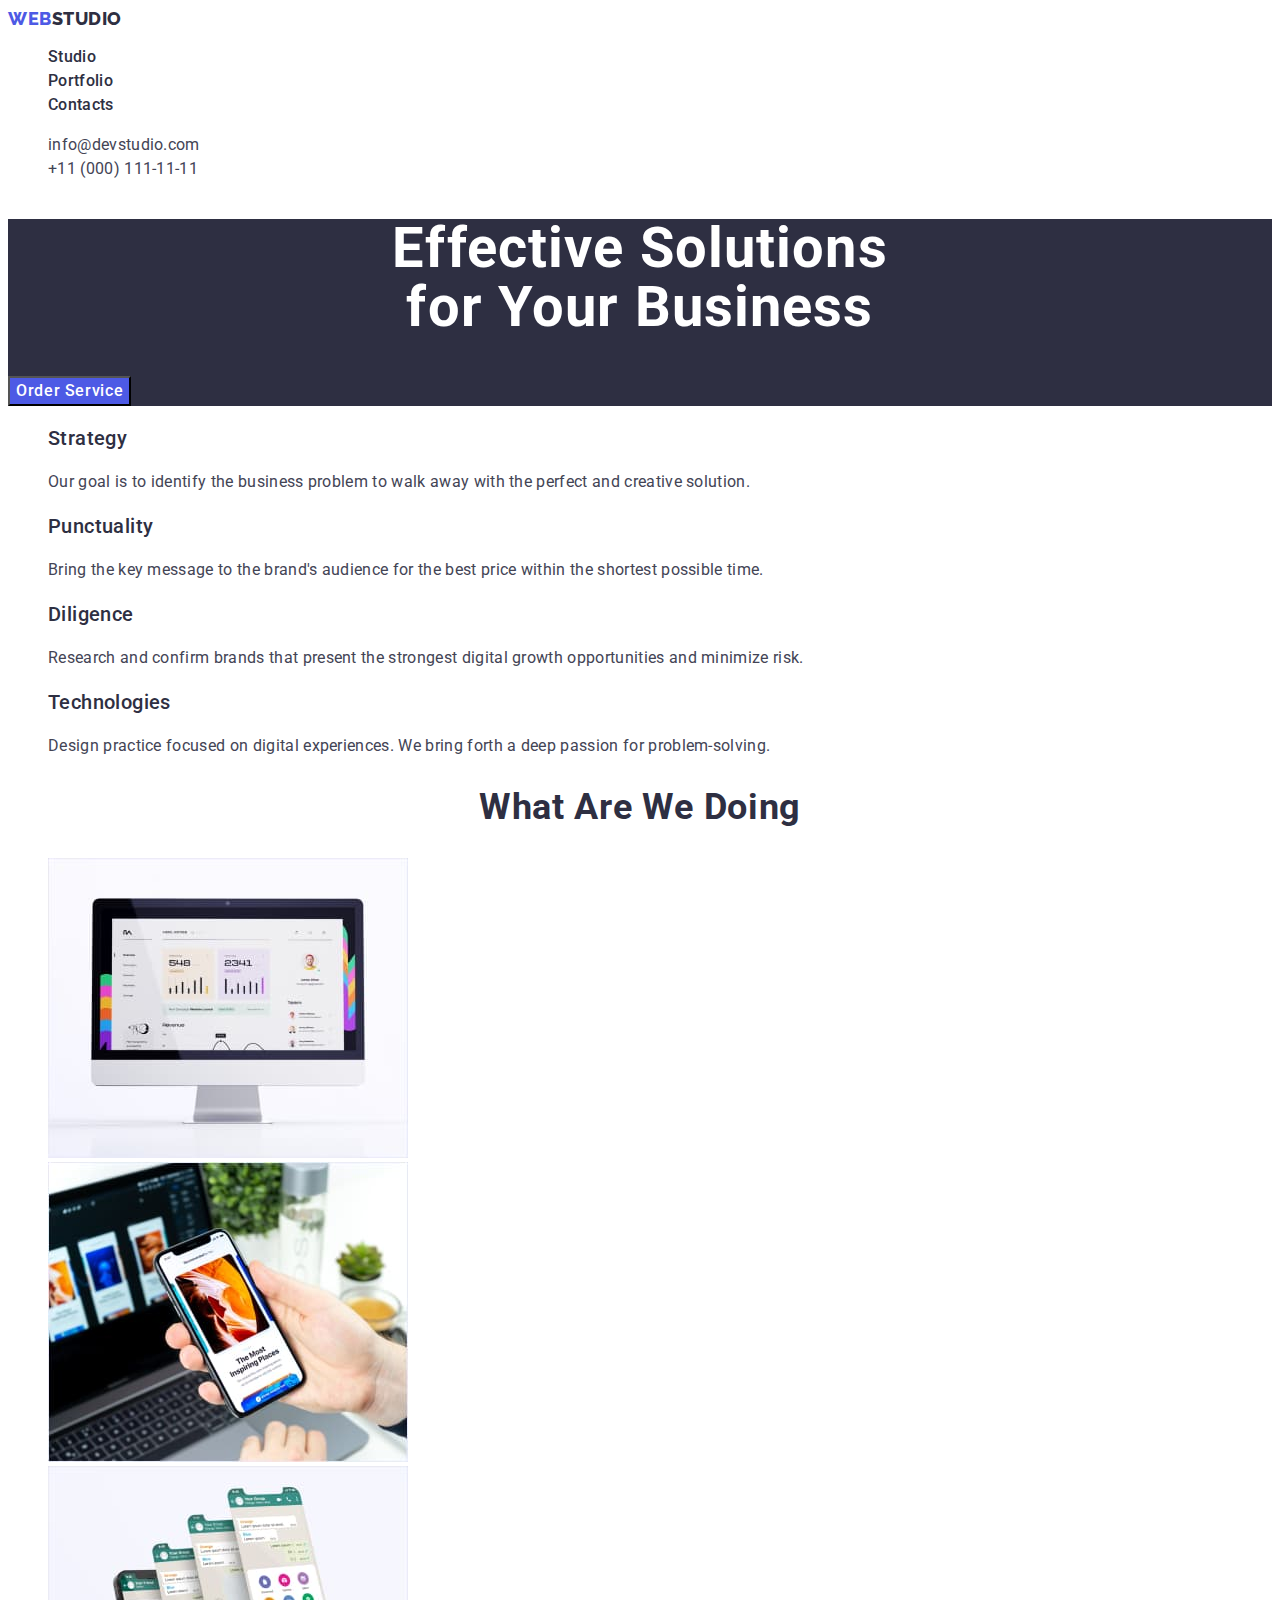
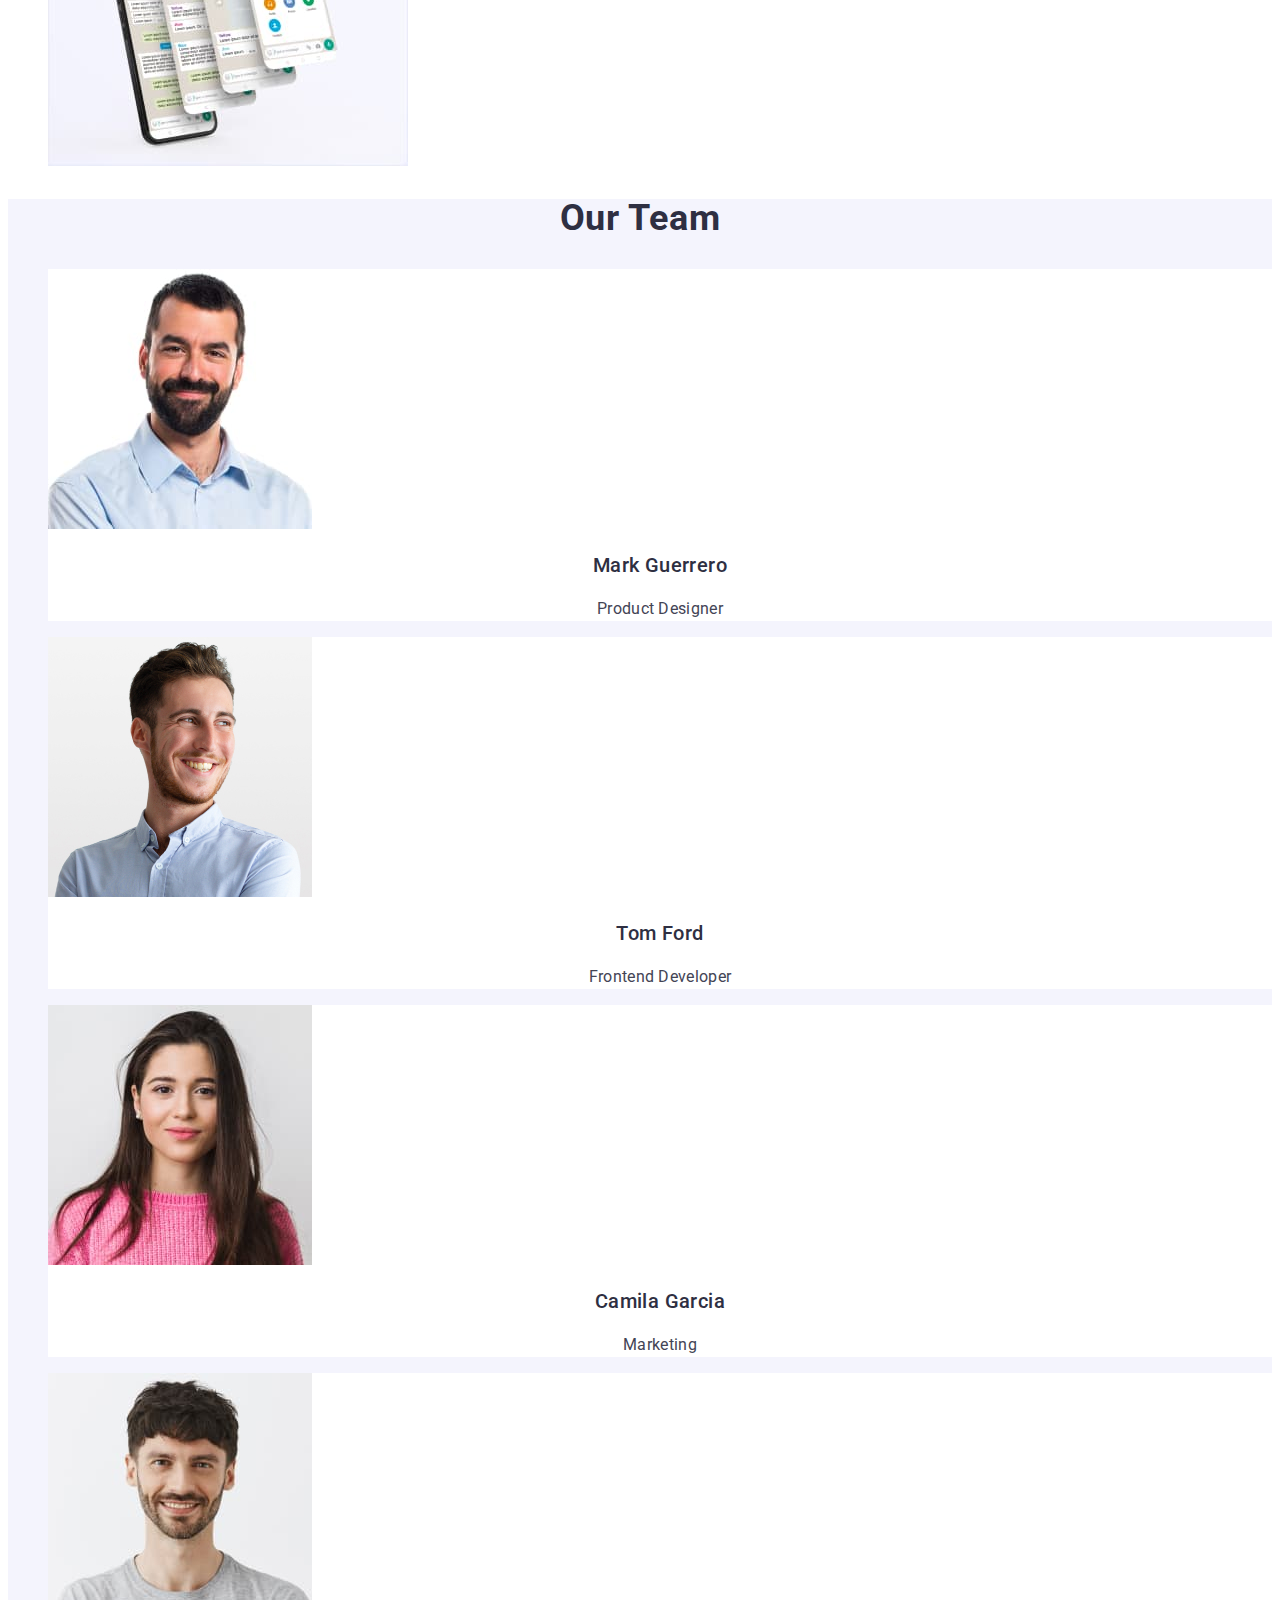
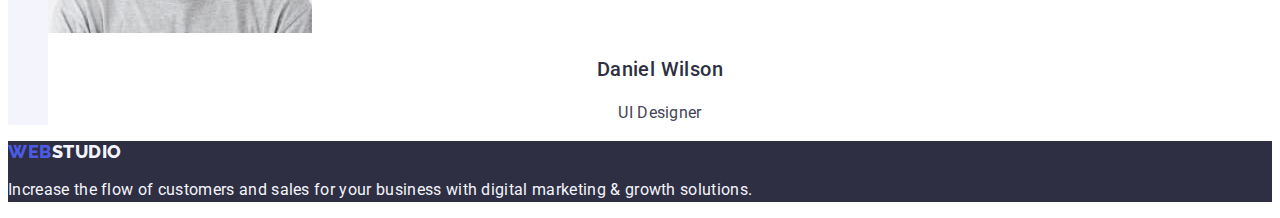
<file: index.html>
<!DOCTYPE html>
<html lang="en">
  <head>
    <meta charset="UTF-8" />
    <meta name="viewport" content="width=device-width, initial-scale=1.0" />
    <link rel="stylesheet" href="./css/styles.css" />
    <link rel="preconnect" href="https://fonts.googleapis.com" />
    <link rel="preconnect" href="https://fonts.gstatic.com" crossorigin />
    <link
      href="https://fonts.googleapis.com/css2?family=Raleway:wght@800&family=Roboto:wght@400;500;700;900&display=swap"
      rel="stylesheet"
    />
    <title>Студія</title>
  </head>
  <body>
    <header class="header">
      <nav class="header-navigation">
        <a class="header-logo link" href="./index.html"
          >Web<span class="header-logo-color">Studio</span></a
        >
        <ul class="header-menu-list list">
          <li class="header-menu-item">
            <a class="header-menu-link link" href="./index.html">Studio</a>
          </li>
          <li class="header-menu-item">
            <a class="header-menu-link link" href="./portfolio.html"
              >Portfolio</a
            >
          </li>
          <li class="header-menu-item">
            <a class="header-menu-link link" href="">Contacts</a>
          </li>
        </ul>
      </nav>
      <address class="header-address">
        <ul class="header-address-link list">
          <li class="header-address-menu">
            <a class="link header-address-link" href="mailto:info@devstudio.com"
              >info@devstudio.com</a
            >
          </li>
          <li class="header-address-menu">
            <a class="link header-address-link" href="tel:+110001111111"
              >+11 (000) 111-11-11</a
            >
          </li>
        </ul>
      </address>
    </header>
    <main>
      <section class="business">
        <h1 class="business-title">
          Effective Solutions <br />
          for Your Business
        </h1>
        <button type="button" class="business-btn">Order Service</button>
      </section>
      <section class="skills">
        <h2 hidden>Skills</h2>
        <ul class="skills-menu list">
          <li class="skills-menu-item">
            <h3 class="skills-subtitle">Strategy</h3>
            <p class="skills-item-text">
              Our goal is to identify the business problem to walk away with the
              perfect and creative solution.
            </p>
          </li>
          <li class="skills-menu-item">
            <h3 class="skills-subtitle">Punctuality</h3>
            <p class="skills-item-text">
              Bring the key message to the brand's audience for the best price
              within the shortest possible time.
            </p>
          </li>
          <li class="skills-menu-item">
            <h3 class="skills-subtitle">Diligence</h3>
            <p class="skills-item-text">
              Research and confirm brands that present the strongest digital
              growth opportunities and minimize risk.
            </p>
          </li>
          <li class="skills-menu-item">
            <h3 class="skills-subtitle">Technologies</h3>
            <p class="skills-item-text">
              Design practice focused on digital experiences. We bring forth a
              deep passion for problem-solving.
            </p>
          </li>
        </ul>
      </section>
      <section>
        <h2 class="development">What are we doing</h2>
        <ul class="development-menu-list list">
          <li class="development-menu-item">
            <img
              src="./images/desplay.jpg"
              alt="monitor comp"
              width="360"
              height="300"
            />
          </li>
          <li>
            <img
              src="./images/comp-android.jpg"
              alt="monitor compa and android"
              width="360"
              height="300"
            />
          </li>
          <li>
            <img
              src="./images/desplay-android.jpg"
              alt="many android despley"
              width="360"
              height="300"
            />
          </li>
        </ul>
      </section>
      <section class="team">
                  <h2 class="team-title">Our Team</h2>
          <ul class="team-list list">
            <li class="team-list-menu link">
              <img
                class="team-img link list"
                src="./images/mark-guerrero.jpg"
                alt="Mark Guerrero"
                width="264"
                height="260"
              />
              <h3 class="team-name">Mark Guerrero</h3>
              <p class="team-profession">Product Designer</p>
            </li>
            <li class="team-list-menu link">
              <img
                class="team-img"
                src="./images/tom-ford.jpg"
                alt="Tom Ford"
                width="264"
                height="260"
              />
              <h3 class="team-name">Tom Ford</h3>
              <p class="team-profession">Frontend Developer</p>
            </li>
            <li class="team-list-menu link">
              <img
                class="team-img"
                src="./images/camila-garcia.jpg"
                alt="Camila Garcia"
                width="264"
                height="260"
              />
              <h3 class="team-name">Camila Garcia</h3>
              <p class="team-profession">Marketing</p>
            </li>
            <li class="team-list-menu link">
              <img
                class="team-img"
                src="./images/daniel-wilson.jpg"
                alt="Daniel Wilson"
                width="264"
                height="260"
              />
              <h3 class="team-name">Daniel Wilson</h3>
              <p class="team-profession">UI Designer</p>
            </li>
          </ul>
      </section>
    </main>
    <footer class="footer">
      <a class="footer-logo link" href="./index.html"
        >Web<span class="footer-logo-color">Studio</span></a
      >
      <p class="footer-text">
        Increase the flow of customers and sales for your business with digital
        marketing & growth solutions.
      </p>
    </footer>
  </body>
</html>
</file>
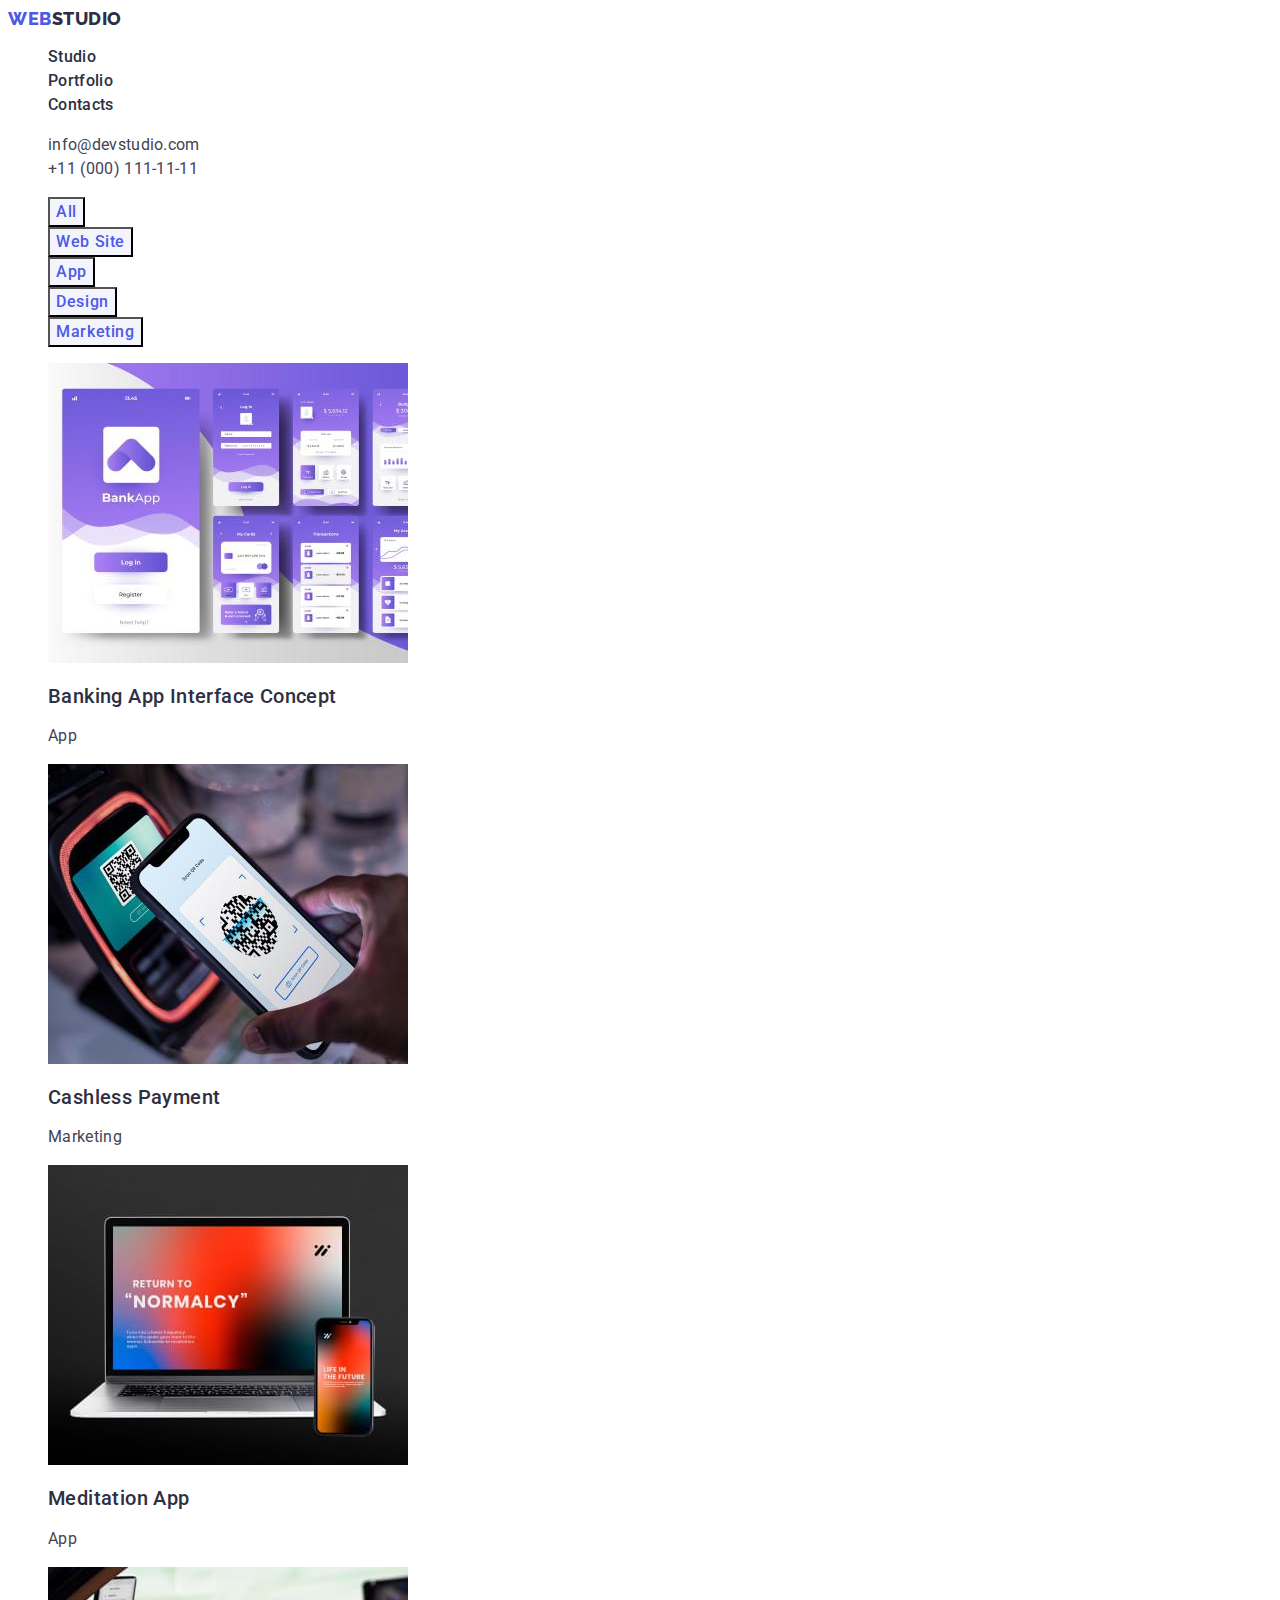
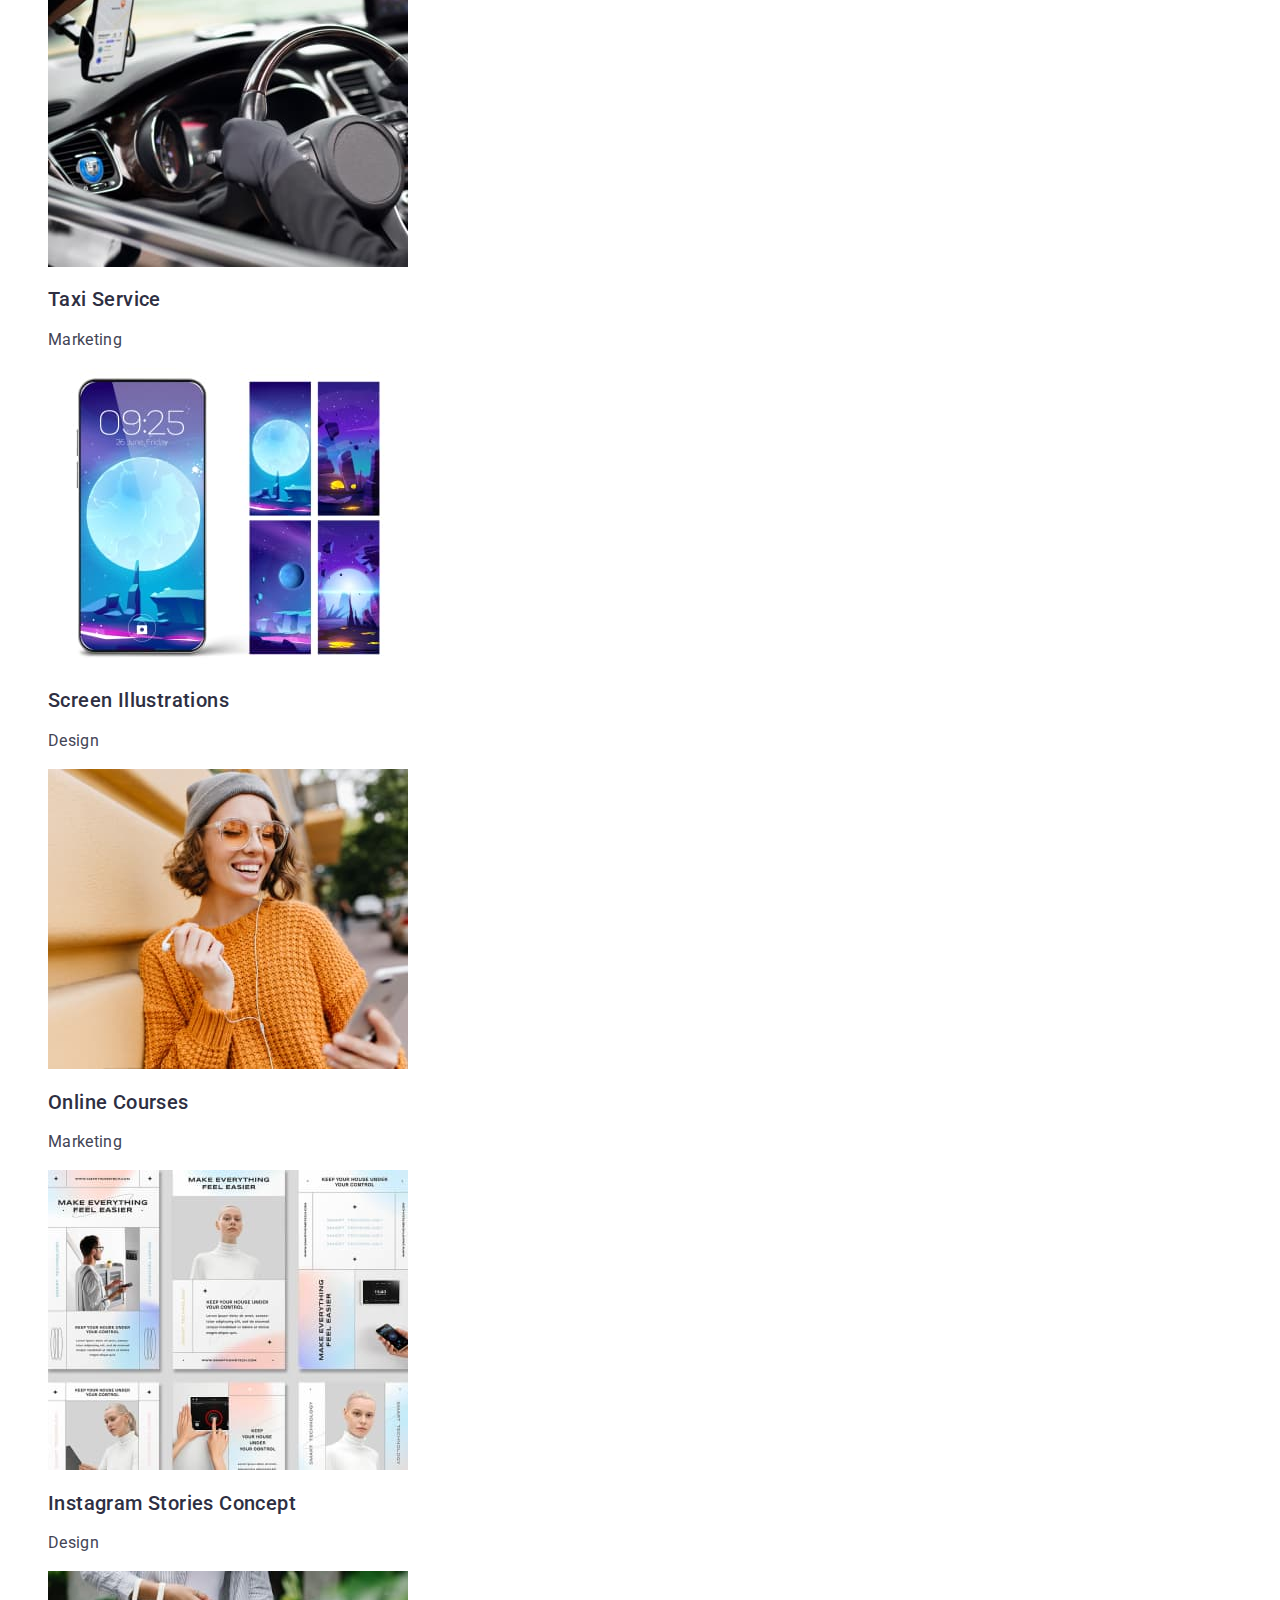
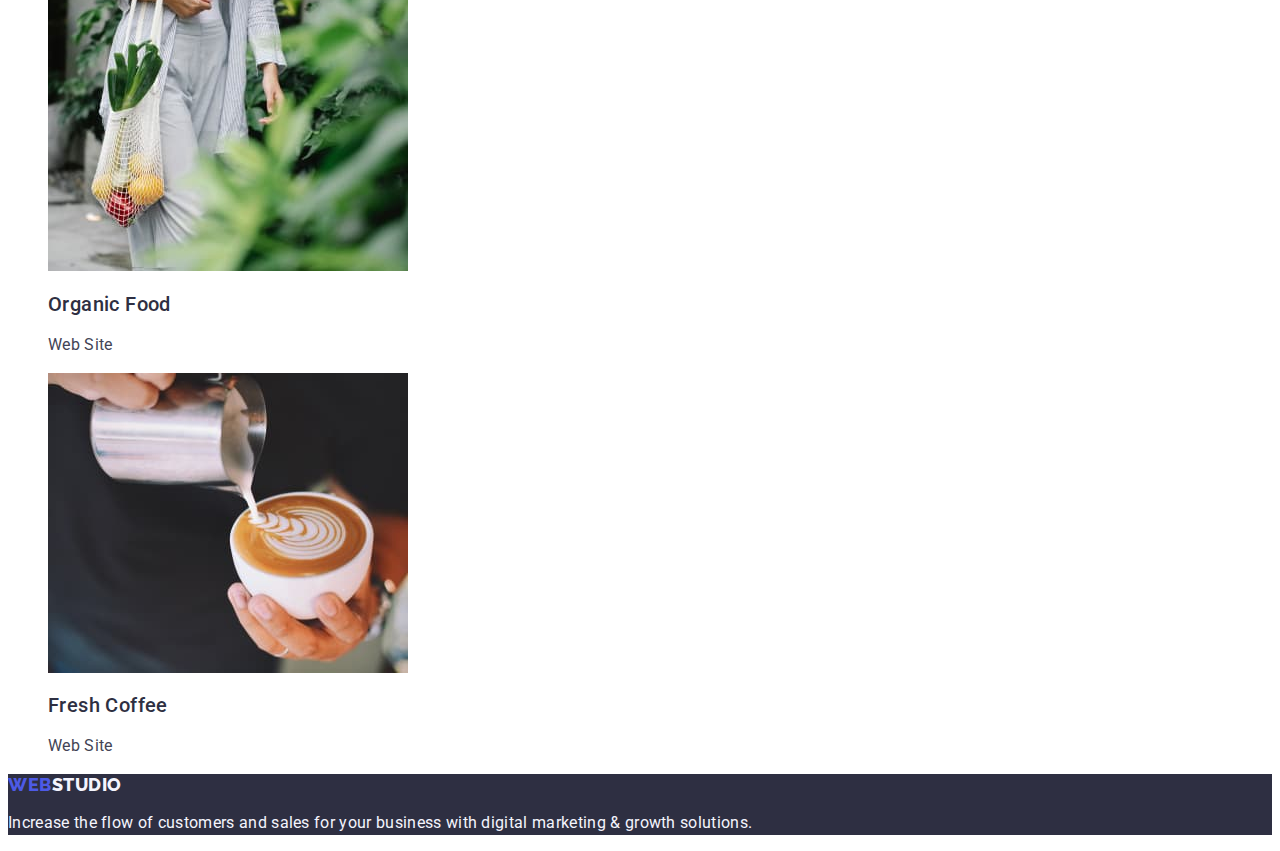
<file: portfolio.html>
<!DOCTYPE html>
<html lang="en">
  <head>
    <meta charset="UTF-8" />
    <meta name="viewport" content="width=device-width, initial-scale=1.0" />
    <link rel="stylesheet" href="./css/styles.css" />
    <link rel="preconnect" href="https://fonts.googleapis.com" />
    <link rel="preconnect" href="https://fonts.gstatic.com" crossorigin />
    <link
      href="https://fonts.googleapis.com/css2?family=Raleway:wght@800&family=Roboto:wght@400;500;700;900&display=swap"
      rel="stylesheet"
    />
    <title>Портфоліо</title>
  </head>
  <body>
    <header class="header">
      <nav class="header-navigation">
        <a class="header-logo link" href="./index.html"
          >Web<span class="header-logo-color">Studio</span></a
        >
        <ul class="header-menu-list list">
          <li class="header-menu-item">
            <a class="header-menu-link link" href="./index.html">Studio</a>
          </li>
          <li class="header-menu-item">
            <a class="header-menu-link link" href="./portfolio.html"
              >Portfolio</a
            >
          </li>
          <li class="header-menu-item">
            <a class="header-menu-link link" href="">Contacts</a>
          </li>
        </ul>
      </nav>
      <address class="header-address">
        <ul class="header-address-link list">
          <li class="header-address-menu">
            <a class="link header-address-link" href="mailto:info@devstudio.com"
              >info@devstudio.com</a
            >
          </li>
          <li class="header-address-menu">
            <a class="link header-address-link" href="tel:+110001111111"
              >+11 (000) 111-11-11</a
            >
          </li>
        </ul>
      </address>
    </header>
    <main>
      <section>
        <h1 hidden>Porfolio</h1>
        <ul class="portfolio-filtr-list link list">
          <li><button type="button" class="portfolio-btn">All</button></li>
          <li><button type="button" class="portfolio-btn">Web Site</button></li>
          <li><button type="button" class="portfolio-btn">App</button></li>
          <li><button type="button" class="portfolio-btn">Design</button></li>
          <li>
            <button type="button" class="portfolio-btn">Marketing</button>
          </li>
        </ul>
        <ul class="portfolio-projects-list list">
          <li>
            <a class="link" href=""
              ><img
                class="portfolio-img"
                src="./images/portfolio1.jpg"
                alt="banking application interface"
                width="360"
                height="300"
              />
              <h2 class="portfolio-subtitle">Banking App Interface Concept</h2>
              <p class="portfolio-text">App</p></a
            >
          </li>
          <li>
            <a class="link" href="" 
              ><img
                class="portfolio-img"
                src="./images/portfolio2.jpg"
                alt="scanning qr code from phone to phone"
                width="360"
                height="300"
              />
              <h2 class="portfolio-subtitle">Cashless Payment</h2>
              <p class="portfolio-text">Marketing</p></a
            >
          </li>
          <li>
            <a class="link" href=""
              ><img
                class="portfolio-img"
                src="./images/portfolio3.jpg"
                alt="laptop and phone screen with meditation program"
                width="360"
                height="300"
              />
              <h2 class="portfolio-subtitle">Meditation App</h2>
              <p class="portfolio-text">App</p></a
            >
          </li>
          <li>
            <a class="link" href=""
              ><img
                class="portfolio-img"
                src="./images/portfolio4.jpg"
                alt="mobile phone attached to the windshield of a car"
                width="360"
                height="300"
              />
              <h2 class="portfolio-subtitle">Taxi Service</h2>
              <p class="portfolio-text">Marketing</p></a
            >
          </li>
          <li>
            <a class="link" href=""
              ><img
                class="portfolio-img"
                src="./images/portfolio5.jpg"
                alt="5 screensavers of the same theme for the mobile phone screen"
                width="360"
                height="300"
              />
              <h2 class="portfolio-subtitle">Screen Illustrations</h2>
              <p class="portfolio-text">Design</p></a
            >
          </li>
          <li>
            <a class="link" href=""
              ><img
                class="portfolio-img"
                src="./images/portfolio6.jpg"
                alt="cheerful girl in a yellow knitted sweater, glasses, hat and headphones"
                width="360"
                height="300"
              />
              <h2 class="portfolio-subtitle">Online Courses</h2>
              <p class="portfolio-text">Marketing</p></a
            >
          </li>
          <li>
            <a class="link" href=""
              ><img
                class="portfolio-img"
                src="./images/portfolio7.jpg"
                alt="interface concept for instagram stories"
                width="360"
                height="300"
              />
              <h2 class="portfolio-subtitle">Instagram Stories Concept</h2>
              <p class="portfolio-text">Design</p></a
            >
          </li>
          <li>
            <a class="link" href=""
              ><img
                class="portfolio-img"
                src="./images/portfolio8.jpg"
                alt="a woman in light clothes carries a net with organic fruits"
                width="360"
                height="300"
              />
              <h2 class="portfolio-subtitle">Organic Food</h2>
              <p class="portfolio-text">Web Site</p></a
            >
          </li>
          <li>
            <a class="link" href=""
              ><img
                class="portfolio-img"
                src="./images/portfolio9.jpg"
                alt="man adding milk to coffee"
                width="360"
                height="300"
              />
              <h2 class="portfolio-subtitle">Fresh Coffee</h2>
              <p class="portfolio-text">Web Site</p></a
            >
          </li>
        </ul>
      </section>
    </main>
    <footer class="footer">
      <a class="footer-logo link" href="./index.html"
        >Web<span class="footer-logo-color">Studio</span></a
      >
      <p class="footer-text">
        Increase the flow of customers and sales for your business with digital
        marketing & growth solutions.
      </p>
    </footer>
  </body>
</html>
</file>
<file: css/styles.css>
body {
  font-family: "Roboto", sans-serif;
  color: #434455;
  background-color: #ffffff;
}
address {
  font-style: normal;
}
.link {
  text-decoration: none;
}

.list {
  list-style-type: none;
}

:root {
  --font-family: "Roboto", sans-serif;
  --font-family: "Raleway", sans-serif;
  --iris: #4d5ae5;
  --ocean: #404bbf;
  --navy-blue: #2e2f42;
  --green: #31d0aa;
  --slate: #434455;
  --light-slate: #8e8f99;
  --corn-flower: #e7e9fc;
  --cloud: #f4f4fd;
  --navy-blue-modal: #2e2f42;
  --grey: #2e2f42;
  --white: #ffffff;
  --dairy: #fcfcfc;
}
/*----------------HEADER-------------*/

.header {
}
.header-navigation {
}

.header-logo {
  color: var(--iris, #4d5ae5);
  font-family: Raleway, sans-serif;
  font-size: 18px;
  font-weight: 800;
  line-height: 1.17;
  letter-spacing: 0.03em;
  text-transform: uppercase;
}
.header-logo-color {
  color: var(--navyblue, #2e2f42);
}

.header-menu-list {
}
.header-address-menu {
}

.header-menu-link {
  color: var(--grey);
  font-size: 16px;
  font-weight: 500;
  line-height: 1.5;
  letter-spacing: 0.02em;
}
.header-menu-link:hover,
.header-menu-link:focus {
  color: var(--ocean, #404bbf);
  text-decoration: underline;
  text-decoration: none;
}
.header-address {
  font-style: normal;
}

.header-address-link {
  color: var(--slate, #434455);
  font-size: 16px;
  line-height: 1.5;
  letter-spacing: 0.02em;
  font-style: normal;
  }
.header-address-link:hover,
.header-address-link:focus {
  color: var(--ocean, #404bbf);
  text-decoration: none;
}
/*----------------BUSINESS-------------*/

.business {
  background-color: #2e2f42;
}

.business-title {
  color: var(--white, #ffffff);
  text-align: center;
  font-size: 56px;
  font-weight: 700;
  line-height: 1.07;
  letter-spacing: 0.02em;
}

.business-btn {
  color: var(--white, #ffffff);
  font-size: 16px;
  font-weight: 500;
  line-height: 1.5;
  letter-spacing: 0.04em;
  cursor: pointer;
  background: var(--iris, #4d5ae5);
  font-family: inherit;
}

.business-btn:hover,
.business-btn:focus {
  background: var(--ocean, #404bbf);
  font-family: "Roboto", sans-serif;
  text-decoration: none;
}
/*----------------SKILLS--------------*/

.skills {
}

.skills-menu-list {
}

.skills-menu-item {
}

.skills-subtitle {
  color: var(--navyblue, #2e2f42);
  font-size: 20px;
  font-weight: 500;
  line-height: 1.2;
  letter-spacing: 0.02em;
}
.skills-item-text {
  font-size: 16px;
  line-height: 1.5;
  letter-spacing: 0.02em;
}

/*----------------DEVELOPMENT-------------*/

.development {
  color: var(--navyblue, #2e2f42);
  text-align: center;
  font-size: 36px;
  font-weight: 700;
  line-height: 1.11;
  letter-spacing: 0.02em;
  text-transform: capitalize;
}
.development-menu-list {
}
.development-menu-item {
}
.team 
{ background-color:#F4F4FD ;}

.team-title {
  color: var(--navyblue, #2e2f42);
  text-align: center;
  font-size: 36px;
  font-weight: 700;
  line-height: 1.11;
  letter-spacing: 0.02em;
  text-transform: capitalize;
}

.team-list {
}
.team-list-menu {
  background-color: #ffffff;
}
.team-img {
}

.team-name {
  color: var(--navyblue, #2e2f42);
  text-align: center;
  font-size: 20px;
  font-weight: 500;
  line-height: 1.2;
  letter-spacing: 0.02em;
}

.team-profession {
  color: var(--slate, #434455);
  text-align: center;
  font-size: 16px;
  line-height: 1.5;
  letter-spacing: 0.02em;
}

/*------------------PORTFOLIO-----------------*/

.porfolio-filtr-list {
}

.portfolio-btn {
  font-family: inherit;
  color: #4d5ae5;
  background: var(--cloud, #f4f4fd);
  text-align: center;
  font-size: 16px;
  font-weight: 500;
  line-height: 1.5;
  letter-spacing: 0.04em;
  cursor: pointer;
}
.portfolio-btn:hover,
.portfolio-btn:focus {
  background-color: var(--ocean, #404bbf);
  color: var(--white, #ffffff);
  text-decoration: none;
}

.portfolio-projects-list {
}
.portfolio-img {
}
.portfolio-subtitle {
  color: var(--navyblue, #2e2f42);
  font-size: 20px;
  font-weight: 500;
  line-height: 1.2;
  letter-spacing: 0.02em;
}
.portfolio-text {
  color: var(--slate, #434455);
  font-size: 16px;
  line-height: 1.5;
  letter-spacing: 0.02em;
}

/*-----------FOOTER------------*/

.footer {
  background-color: #2e2f42;
}

.footer-logo {
  color: var(--iris, #4d5ae5);
  font-family: Raleway, sans-serif;
  font-size: 18px;
  font-weight: 800;
  line-height: 1.17;
  letter-spacing: 0.03em;
  text-transform: uppercase;
}

.footer-logo-color {
  color: var(--cloud, #f4f4fd);
}

.footer-text {
  color: var(--cloud, #f4f4fd);
  font-size: 16px;
  line-height: 1.5;
  letter-spacing: 0.02em;
}
</file>
